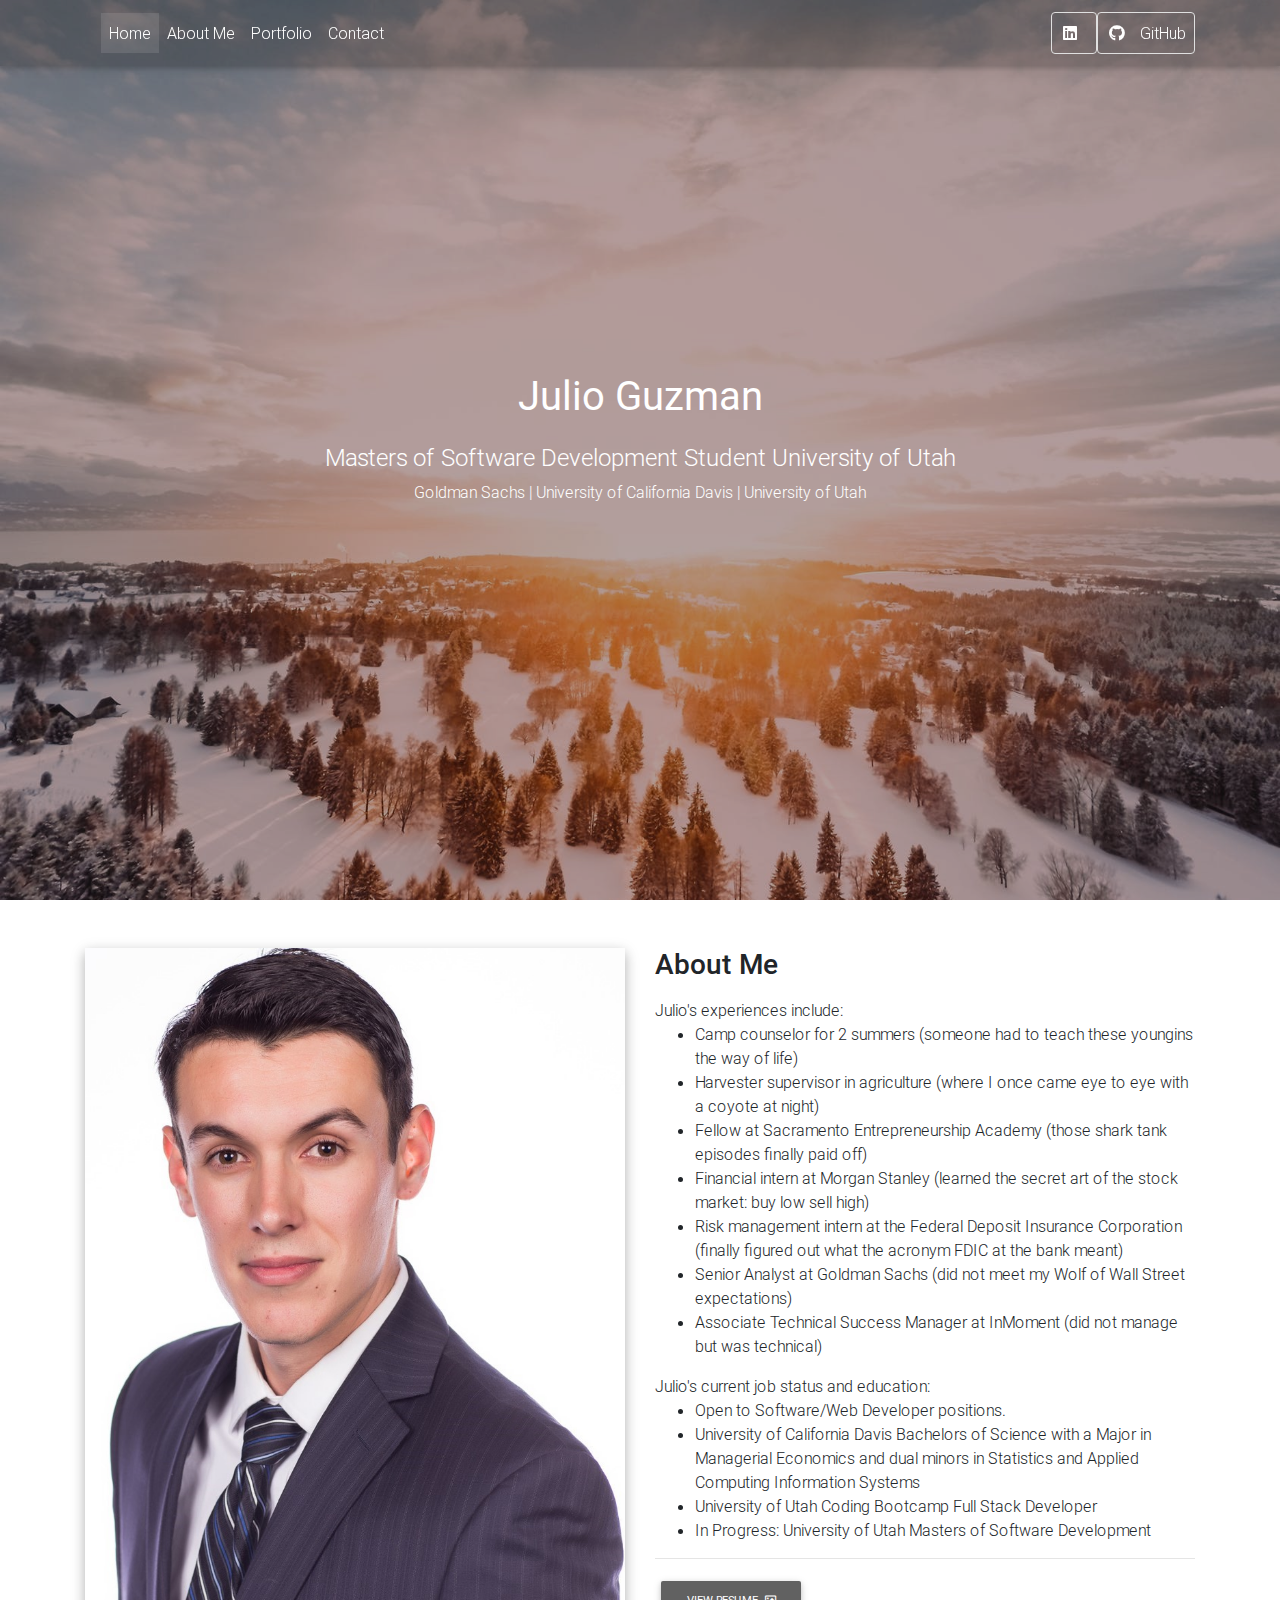
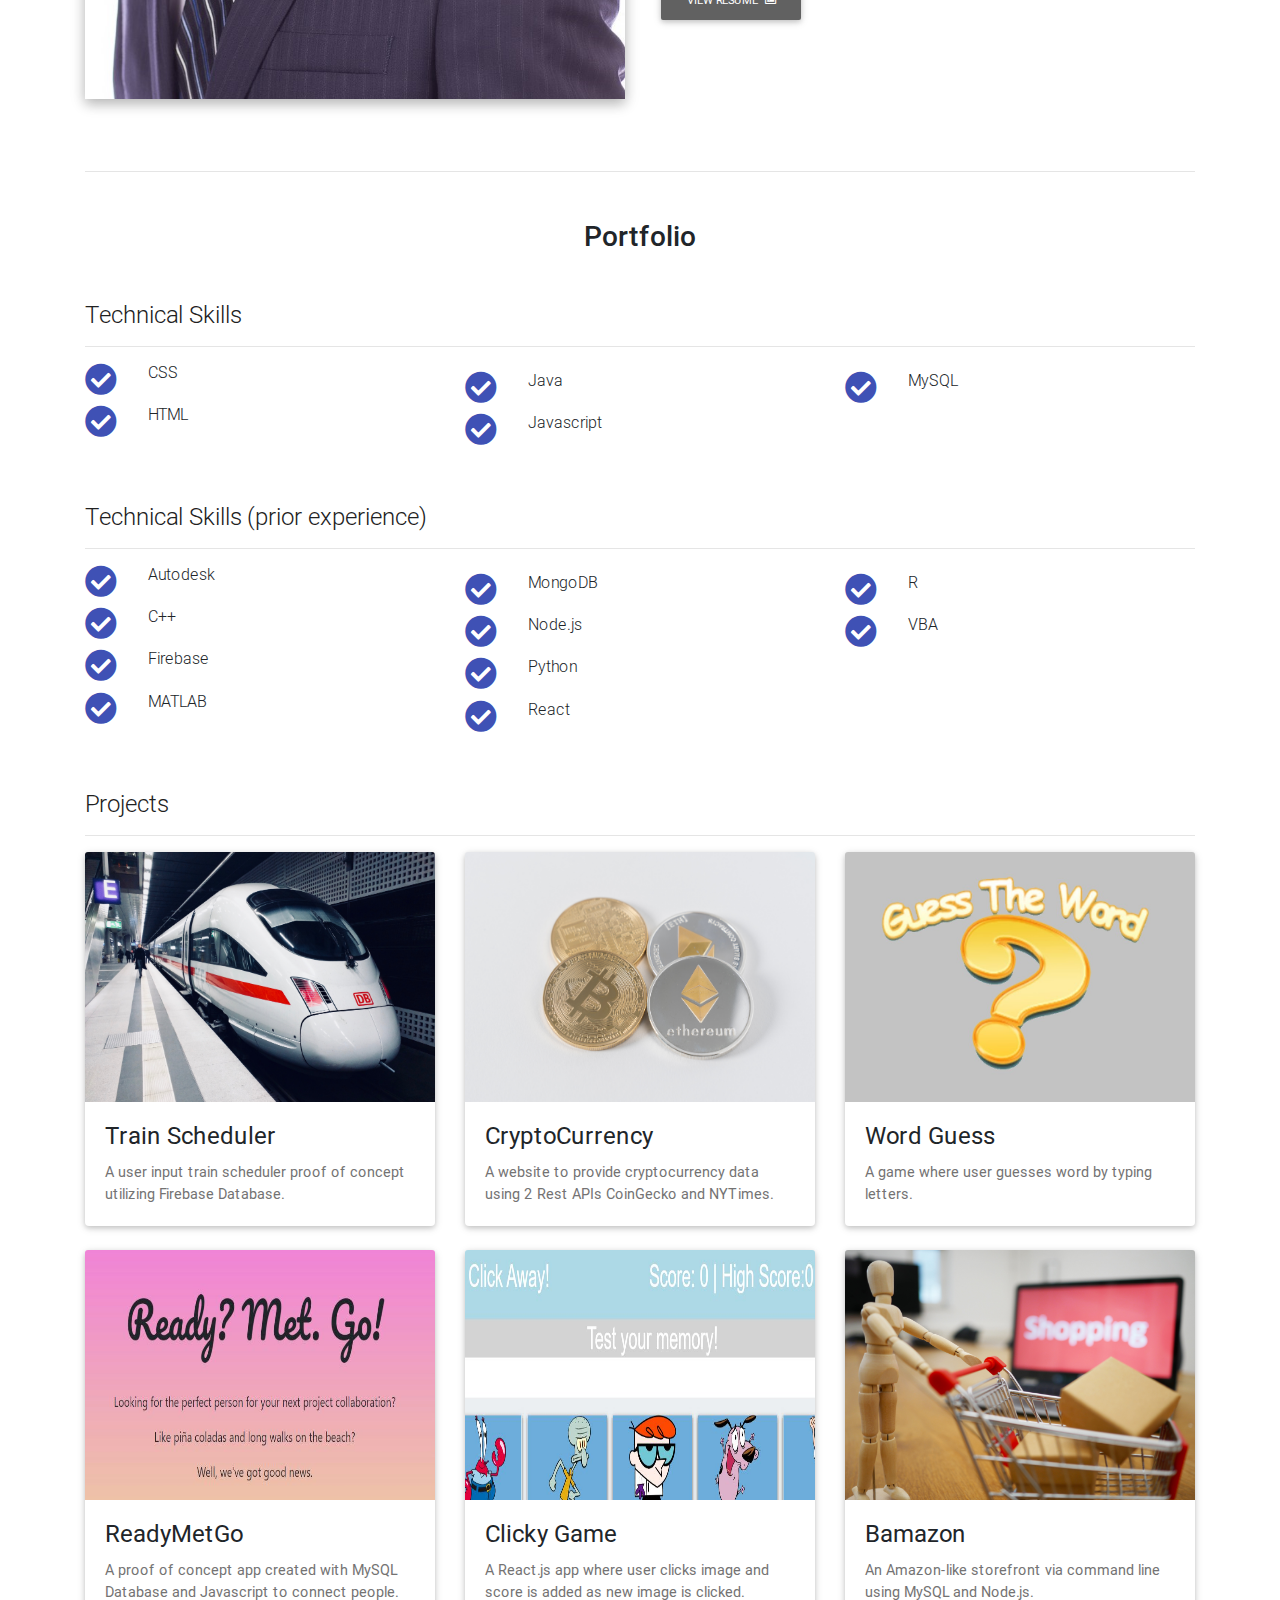
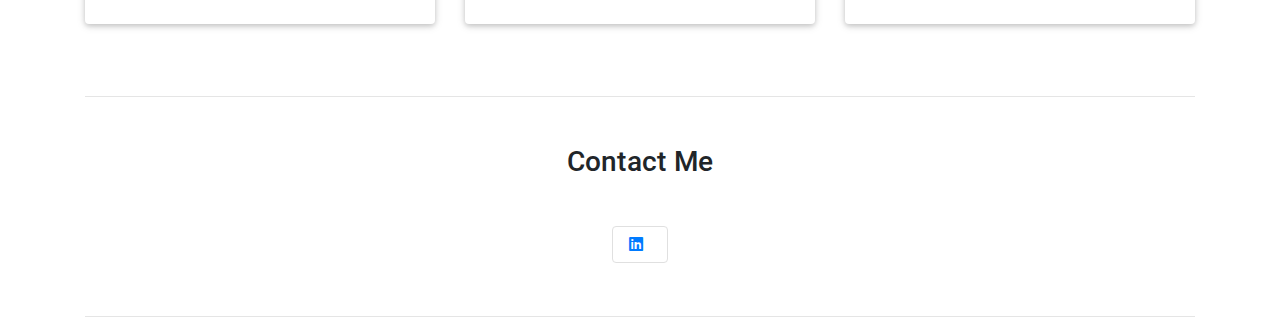
<file: index.html>
<!DOCTYPE html>
<html lang="en">

<head>
  <meta charset="utf-8">
  <meta name="viewport" content="width=device-width, initial-scale=1, shrink-to-fit=no">
  <meta http-equiv="x-ua-compatible" content="ie=edge">
  <title>Julio's Portfolio</title>
  <!-- Font Awesome -->
  <link rel="stylesheet" href="https://use.fontawesome.com/releases/v5.8.2/css/all.css">
  <!-- Bootstrap core CSS -->
  <link href="css/bootstrap.min.css" rel="stylesheet">
  <!-- Material Design Bootstrap -->
  <link href="css/mdb.min.css" rel="stylesheet">
  <!-- Your custom styles (optional) -->
  <link href="css/style.min.css" rel="stylesheet">
  <style type="text/css">
    /* Necessary for full page carousel*/
    html,
    body,
    header,
    .view {
      height: 100%;
    }

    /* Carousel*/
    .carousel,
    .carousel-item,
    .carousel-item.active {
      height: 100%;
    }

    .carousel-inner {
      height: 100%;
    }

    @media (min-width: 800px) and (max-width: 850px) {
      .navbar:not(.top-nav-collapse) {
        background: #1C2331 !important;
      }
    }
  </style>
</head>

<body id="top">

  <!-- Navbar -->
  <nav class="navbar fixed-top navbar-expand-lg navbar-dark scrolling-navbar">
    <div class="container">

      <!-- Brand -->
      <a class="navbar-brand" target="_blank"></a>
      <strong></strong>
      </a>

      <!-- Collapse -->
      <button class="navbar-toggler" type="button" data-toggle="collapse" data-target="#navbarSupportedContent"
        aria-controls="navbarSupportedContent" aria-expanded="false" aria-label="Toggle navigation">
        <span class="navbar-toggler-icon"></span>
      </button>

      <!-- Links -->
      <div class="collapse navbar-collapse" id="navbarSupportedContent">

        <!-- Left -->
        <ul class="navbar-nav mr-auto">
          <li class="nav-item active">
            <a class="nav-link" data-scroll="top" href="#">Home</a>
          </li>
          <li class="nav-item">
            <a class="nav-link" data-scroll="about-me" href="#">About Me</a>
          </li>
          <li class="nav-item">
            <a class="nav-link" data-scroll="portfolio" href="#">Portfolio</a>
          </li>
          <li class="nav-item">
            <a class="nav-link" data-scroll="contact-me" href="#">Contact</a>
          </li>

        </ul>

        <!-- Right -->
        <ul class="navbar-nav nav-flex-icons">
          <li class="nav-item">
            <a href="https://www.linkedin.com/in/julioguzman1/" class="nav-link border border-light rounded waves-effect waves-light" target="_blank">
              <i class="fab fa-linkedin mr-2"></i>
            </a>
          </li>
          <li class="nav-item">
            <a href="https://github.com/julioguzman19/"
              class="nav-link border border-light rounded waves-effect waves-light" target="_blank">
              <i class="fab fa-github mr-2"></i> GitHub
            </a>
          </li>
        </ul>

      </div>

    </div>
  </nav>
  <!-- Navbar -->
  <!-- data-ride="carousel" -->
  <!--Carousel Wrapper-->
  <div id="carousel-example-1z" class="carousel slide carousel-fade">

    <!--Slides-->
    <div class="carousel-inner" role="listbox">

      <!--First slide-->
      <div class="carousel-item active">
        <div class="view">

          <!--Background Image source-->
          <img src="./img/pexels-photo-1643773.jpeg" class="img-fluid" alt="">

          <!-- Mask & flexbox options-->
          <div class="mask rgba-black-light d-flex justify-content-center align-items-center">

            <!-- Content -->
            <div class="text-center white-text mx-5 wow fadeIn">
              <h1 class="mb-4">
                <strong>Julio Guzman</strong>
                <p></p>
              </h1>
              <h4>Masters of Software Development Student University of Utah</h4>

              <p class="mb-4 d-none d-md-block">
                Goldman Sachs | University of California Davis | University of Utah
              </p>
            </div>
            <!-- Content -->

          </div>
        </div>
      </div>

    </div>

  </div>
  <!--/.Carousel Wrapper-->

  <!--Main layout-->
  <main>
    <div class="container">

      <!--Section: Main info-->
      <section class="mt-5 wow fadeIn">

        <!--Grid row-->
        <div class="row">

          <!--Grid column-->
          <div class="col-md-6 mb-4">
            <img src="./img/PortfolioPictureCopy.jpg" class="img-fluid z-depth-1-half" alt="Picture of Julio Guzman">
          </div>
          <!--Grid column-->

          <!--Grid column-->
          <div class="col-md-6 mb-4">

            <!-- Main heading -->
            <h3 class="h3 mb-3" id="about-me">About Me</h3>
            Julio's experiences include:
                        <ul>
                            <li>
                                Camp counselor for 2 summers (someone had to teach these youngins the way of
                                life)
                            </li>

                            <li>
                                Harvester supervisor in agriculture (where I once came eye to eye with a coyote at
                                night)
                            </li>

                            <li>
                                Fellow at Sacramento Entrepreneurship Academy (those shark tank episodes finally
                                paid off)
                            </li>

                            <li>
                                Financial intern at Morgan Stanley (learned the secret art of the stock market: buy
                                low sell high)
                            </li>

                            <li>
                                Risk management intern at the Federal Deposit Insurance Corporation (finally figured out
                                what the acronym FDIC at the bank meant)
                            </li>

                            <li>
                                Senior Analyst at Goldman Sachs (did not meet my Wolf of Wall Street expectations)
                            </li>
                            <li>
                              Associate Technical Success Manager at InMoment (did not manage but was technical)
                          </li>
                        </ul>
                        Julio's current job status and education:
                        <ul>
                            <li>
                                Open to Software/Web Developer positions.
                            </li>
                            <li>
                                University of California Davis Bachelors of Science with a Major in Managerial Economics
                                and dual minors in
                                Statistics and Applied Computing Information Systems
                            </li>
                            <li>
                                University of Utah Coding Bootcamp Full Stack Developer
                            </li>
                            <li>
                              In Progress: University of Utah Masters of Software Development
                          </li>
                        </ul>
                    </p>

                    <p>
       
            <!-- Main heading -->

            <hr>

            <!-- CTA -->
            <!-- still working updating my resume -->
            <a target="_blank" href="./resume/Julio Guzman Resume Portfolio.pdf" class="btn btn-grey btn-md">View Resume
              <i class="far fa-image ml-1"></i>
            </a>
           <!--  <a target="_blank" href="" class="btn btn-grey btn-md"> Download Resume
              <i class="fas fa-download ml-1"></i>
            </a> -->

          </div>
          <!--Grid column-->

        </div>
        <!--Grid row-->

      </section>
      <!--Section: Main info-->

      <hr class="my-5">


      <!--Section: Main features & Quick Start-->
      <section>

        <h3 class="h3 text-center mb-5" id="portfolio">Portfolio</h3>

        <!--Section: Technical Skills-->
        <h4 class="text-dark">Technical Skills</h4>

        <hr>

        <!--First row-->
        <div class="row features-small mb-5 mt-3 wow fadeIn">

          <!--First column-->
          <div class="col-md-4">
            <!--First row-->
            <div class="row">
              <div class="col-2">
                <i class="fas fa-check-circle fa-2x indigo-text"></i>
              </div>
              <div class="col-10">
                <h6 class="feature-title">CSS</h6>
                <div style="height:15px"></div>
              </div>
            </div>
            <!--/First row-->

            <!--Second row-->
            <div class="row">
              <div class="col-2">
                <i class="fas fa-check-circle fa-2x indigo-text"></i>
              </div>
              <div class="col-10">
                <h6 class="feature-title">HTML</h6>
                <div style="height:15px"></div>
              </div>
            </div>
            <!--/Second row-->

          </div>
          <!--/First column-->

          <!--Second column-->
          <div class="col-md-4 mt-2">
            <!--First row-->
            <div class="row">
              <div class="col-2">
                <i class="fas fa-check-circle fa-2x indigo-text"></i>
              </div>
              <div class="col-10">
                <h6 class="feature-title">Java</h6>
                <div style="height:15px"></div>
              </div>
            </div>
            <!--/First row-->

            <!--Second row-->
            <div class="row">
              <div class="col-2">
                <i class="fas fa-check-circle fa-2x indigo-text"></i>
              </div>
              <div class="col-10">
                <h6 class="feature-title">Javascript</h6>
                <div style="height:15px"></div>
              </div>
            </div>
            <!--/Second row-->

          </div>

          <!--/Third column-->
          <div class="col-md-4 mt-2">
            <!--First row-->
            <div class="row">
              <div class="col-2">
                <i class="fas fa-check-circle fa-2x indigo-text"></i>
              </div>
              <div class="col-10">
                <h6 class="feature-title">MySQL</h6>
                <div style="height:15px"></div>
              </div>
            </div>
            <!--/First row-->

          </div>

        </div>
        
        <!--Section: Technical Skills (prior experience)-->
        <h4 class="text-dark">Technical Skills (prior experience)</h4>

        <hr>

        <!--First row-->
        <div class="row features-small mb-5 mt-3 wow fadeIn">

          <!--First column-->
          <div class="col-md-4">
            <!--First row-->
            <div class="row">
              <div class="col-2">
                <i class="fas fa-check-circle fa-2x indigo-text"></i>
              </div>
              <div class="col-10">
                <h6 class="feature-title">Autodesk</h6>
                <div style="height:15px"></div>
              </div>
            </div>
            <!--/First row-->

            <!--Second row-->
            <div class="row">
              <div class="col-2">
                <i class="fas fa-check-circle fa-2x indigo-text"></i>
              </div>
              <div class="col-10">
                <h6 class="feature-title">C++</h6>
                <div style="height:15px"></div>
              </div>
            </div>
            <!--/Second row-->
            
            <!--Third row-->
            <div class="row">
              <div class="col-2">
                <i class="fas fa-check-circle fa-2x indigo-text"></i>
              </div>
              <div class="col-10">
                <h6 class="feature-title">Firebase</h6>
                <div style="height:15px"></div>
              </div>
            </div>
            <!--/Third row-->
            <!--Fourth row-->
            <div class="row">
              <div class="col-2">
                <i class="fas fa-check-circle fa-2x indigo-text"></i>
              </div>
              <div class="col-10">
                <h6 class="feature-title">MATLAB</h6>
                <div style="height:15px"></div>
              </div>
            </div>
            <!--/Fourth row-->

          </div>
          <!--/First column-->

          <!--Second column-->
          <div class="col-md-4 mt-2">
            <!--First row-->
            <div class="row">
              <div class="col-2">
                <i class="fas fa-check-circle fa-2x indigo-text"></i>
              </div>
              <div class="col-10">
                <h6 class="feature-title">MongoDB</h6>
                <div style="height:15px"></div>
              </div>
            </div>
            <!--/First row-->

            <!--Second row-->
            <div class="row">
              <div class="col-2">
                <i class="fas fa-check-circle fa-2x indigo-text"></i>
              </div>
              <div class="col-10">
                <h6 class="feature-title">Node.js</h6>
                <div style="height:15px"></div>
              </div>
            </div>
            <!--/Second row-->

            <!--Third row-->
            <div class="row">
              <div class="col-2">
                <i class="fas fa-check-circle fa-2x indigo-text"></i>
              </div>
              <div class="col-10">
                <h6 class="feature-title">Python</h6>
                <div style="height:15px"></div>
              </div>
            </div>
            <!--/Third row-->
            <!--Fourth row-->
            <div class="row">
              <div class="col-2">
                <i class="fas fa-check-circle fa-2x indigo-text"></i>
              </div>
              <div class="col-10">
                <h6 class="feature-title">React</h6>
                <div style="height:15px"></div>
              </div>
            </div>
            <!--/Fourth row-->
            
          </div>

          <!--/Third column-->
          <div class="col-md-4 mt-2">
            <!--First row-->
            <div class="row">
              <div class="col-2">
                <i class="fas fa-check-circle fa-2x indigo-text"></i>
              </div>
              <div class="col-10">
                <h6 class="feature-title">R</h6>
                <div style="height:15px"></div>
              </div>
            </div>
            <!--/First row-->
            
            <!--Second row-->
            <div class="row">
              <div class="col-2">
                <i class="fas fa-check-circle fa-2x indigo-text"></i>
              </div>
              <div class="col-10">
                <h6 class="feature-title">VBA</h6>
                <div style="height:15px"></div>
              </div>
            </div>
            <!--/Second row-->
            

           
          </div>
        
        </div>
        
        <!--/First row-->
        <h4 class="text-dark">Projects</h4>

        <hr>

        <div class="card-deck">

          <!-- Card -->
          <div class="card mb-4">

            <!--Card image-->
            <div class="view overlay">
              <img class="card-img-top" src="./img/train.jpg" alt="Card image cap" height="250px">
              <a href="https://julioguzman19.github.io/trainScheduler/">
                <div class="mask rgba-white-slight"></div>
              </a>
            </div>

            <!--Card content-->
            <div class="card-body">

              <!--Title-->
              <h4 class="card-title">Train Scheduler</h4>
              <!--Text-->
              <p class="card-text">A user input train scheduler proof of concept utilizing Firebase Database.</p>
            </div>

          </div>
          <!-- Card -->

          <!-- Card -->
          <div class="card mb-4">

            <!--Card image-->
            <div class="view overlay">
              <img class="card-img-top" src="./img/crypto.jpg" alt="Card image cap" height="250px">
              <a href="https://julioguzman19.github.io/CryptoNewsConsolidator/">
                <div class="mask rgba-white-slight"></div>
              </a>
            </div>

            <!--Card content-->
            <div class="card-body">

              <!--Title-->
              <h4 class="card-title">CryptoCurrency</h4>
              <!--Text-->
              <p class="card-text">A website to provide cryptocurrency data using 2 Rest APIs CoinGecko and NYTimes.</p>

            </div>

          </div>
          <!-- Card -->

          <!-- Card -->
          <div class="card mb-4">

            <!--Card image-->
            <div class="view overlay">
              <img class="card-img-top" src="./img/word.jpg" alt="Card image cap" height="250px">
              <a href="https://julioguzman19.github.io/Word-Guess-Game/">
                <div class="mask rgba-white-slight"></div>
              </a>
            </div>

            <!--Card content-->
            <div class="card-body">

              <!--Title-->
              <h4 class="card-title">Word Guess</h4>
              <!--Text-->
              <p class="card-text">A game where user guesses word by typing letters.</p>
            </div>

          </div>
          <!-- Card -->

        </div>
        <!-- Card deck -->
        <!-- Card deck -->
        <div class="card-deck">

          <!-- Card -->
          <div class="card mb-4">

            <!--Card image-->
            <div class="view overlay">
              <img class="card-img-top" src="./img/ReadyMetGo.PNG"
                alt="Card image cap" height="250px">
              <a href="https://readymetgo.herokuapp.com/">
                <div class="mask rgba-white-slight"></div>
              </a>
            </div>

            <!--Card content-->
            <div class="card-body">

              <!--Title-->
              <h4 class="card-title">ReadyMetGo</h4>
              <!--Text-->
              <p class="card-text">A proof of concept app created with MySQL Database and Javascript to connect people.</p>
    
            </div>

          </div>
          <!-- Card -->

          <!-- Card -->
          <div class="card mb-4">

            <!--Card image-->
            <div class="view overlay">
              <img class="card-img-top" src="./img/clickAway.JPG"
                alt="Card image cap"  height="250px">
              <a href="https://click-away.herokuapp.com/">
                <div class="mask rgba-white-slight"></div>
              </a>
            </div>

            <!--Card content-->
            <div class="card-body">

              <!--Title-->
              <h4 class="card-title">Clicky Game</h4>
              <!--Text-->
              <p class="card-text">A React.js app where user clicks image and score is added as new image is clicked.</p>
              
              

            </div>

          </div>
          <!-- Card -->

          <!-- Card -->
          <div class="card mb-4">

            <!--Card image-->
            <div class="view overlay">
              <img class="card-img-top" src="./img/bamazon.jpg"
                alt="Card image cap" height="250px">
              <a href="./img/App Demo Customer.mp4">
                <div class="mask rgba-white-slight"></div>
              </a>
            </div>

            <!--Card content-->
            <div class="card-body">

              <!--Title-->
              <h4 class="card-title">Bamazon</h4>
              <!--Text-->
              <p class="card-text">An Amazon-like storefront via command line using MySQL and Node.js.</p>
              <!-- Provides extra visual weight and identifies the primary action in a set of buttons -->
              <!-- <button type="button" class="btn btn-light-blue btn-md">Code</button> -->

            </div>

          </div>
          <!-- Card -->

        </div>
        <!-- Card deck -->


      </section>
      <!--Section: Main features & Quick Start-->

      <hr class="my-5">

      <section>

        <!--Section: Contact v.2-->
        <section class="mb-4">

          <!--Section heading-->
          <!-- future dev: going to work on having the contact me send messages directly to my email -->

          <h2 class="my-5 h3 text-center" id="contact-me">Contact Me</h2>
                 <!--Grid column-->
           
                <h3 class="my-5 h6 text-center">
                  <a href="https://www.linkedin.com/in/julioguzman1/" class="nav-link border border-light rounded waves-effect waves-light" target="_blank">
                    <i class="fab fa-linkedin mr-2"></i>
                  </a>
                </h3>
           
            <!--Grid column-->


        </section>
        <!--Footer-->
        <hr class="mb-5">
        <!--/.Footer-->

        <!-- SCRIPTS -->
        <!-- JQuery -->
        <script type="text/javascript" src="js/jquery-3.4.1.min.js"></script>
        <!-- Bootstrap tooltips -->
        <script type="text/javascript" src="js/popper.min.js"></script>
        <!-- Bootstrap core JavaScript -->
        <script type="text/javascript" src="js/bootstrap.min.js"></script>
        <!-- MDB core JavaScript -->
        <script type="text/javascript" src="js/mdb.min.js"></script>
        <!-- Initializations -->
        <script type="text/javascript">
          // Animations initialization
          new WOW().init();
          $('a[data-scroll]').click(function (e) {
            e.preventDefault();
            //Set Offset Distance from top to account for fixed nav
            var target = ('#' + $(this).data('scroll'));
            var $target = $(target);
            //Animate the scroll to, include easing lib if you want more fancypants easings
            $('html, body').stop().animate({
              'scrollTop': $target.offset().top
            }, 800, 'swing');
          }); 
        </script>
</body>

</html>
</file>
<file: css/style.min.css>
.carousel,
.carousel .carousel-inner,
.carousel .carousel-inner .active,
.carousel .carousel-inner .carousel-item,
.view,
body,
html {
  height: 100%;
}
.navbar {
  background-color: rgba(0, 0, 0, 0.2);
}
.page-footer,
.top-nav-collapse {
  background-color: #1c2331;
}
@media only screen and (max-width: 768px) {
  .navbar {
    background-color: #1c2331;
  }
}
</file>
